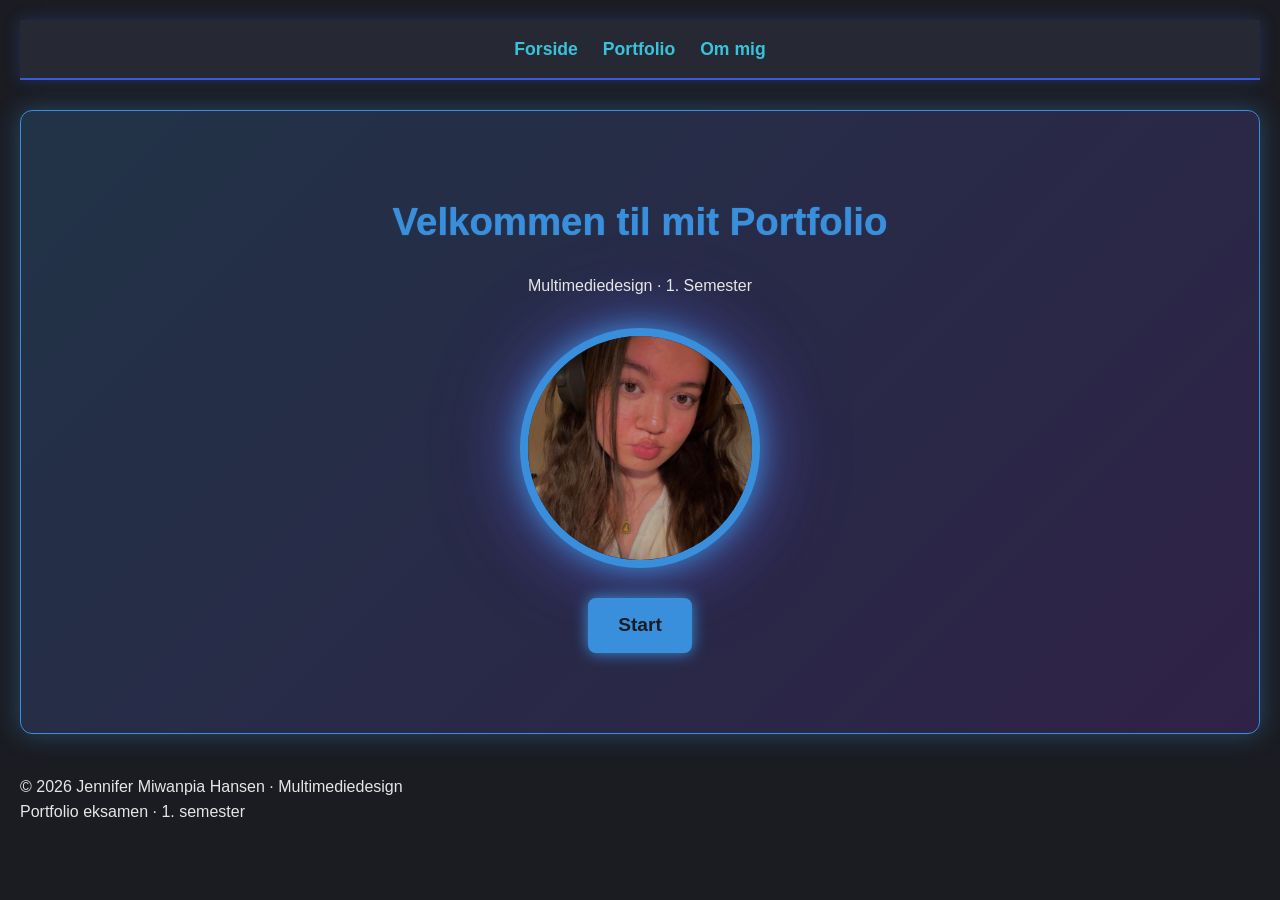
<file: index.html>
<!doctype html>
<html lang="da">
  <head>
    <meta charset="UTF-8" />
    <meta name="viewport" content="width=device-width, initial-scale=1.0" />
    <title>Portfolio</title>

    <link rel="stylesheet" href="layout.css" />
    <link rel="stylesheet" href="style.css" />
    <link rel="icon" type="image/png" href="jennifavicon.png.jpg" />
  </head>

  <body>
    <!-- BURGER MENU IKON -->
    <div class="burger-menu" id="burger">
      <div></div>
      <div></div>
      <div></div>
    </div>

    <!-- NAVIGATION MED ID -->
    <nav id="nav-menu">
      <ul>
        <li><a href="index.html">Forside</a></li>
        <li><a href="portfolio.html">Portfolio</a></li>
        <li><a href="about.html">Om mig</a></li>
      </ul>
    </nav>

    <header class="gaming-header">
      <h1>Velkommen til mit Portfolio</h1>
      <p>Multimediedesign · 1. Semester</p>

      <!-- Selfie-billede -->
      <img src="nytselfie.png" alt="Portræt af Jennifer Miwanpia Hansen" class="forside-selfie" />

      <a href="portfolio.html" class="start-btn">Start</a>
    </header>

    <footer class="gaming-footer">
      <p>© 2026 Jennifer Miwanpia Hansen · Multimediedesign</p>
      <p class="footer-small">Portfolio eksamen · 1. semester</p>
    </footer>

    <!-- JAVASCRIPT TIL BURGERMENU -->
    <script>
      const burger = document.getElementById("burger");
      const navMenu = document.getElementById("nav-menu").querySelector("ul");

      burger.addEventListener("click", () => {
        navMenu.classList.toggle("active");
      });
    </script>
  </body>
</html>
</file>
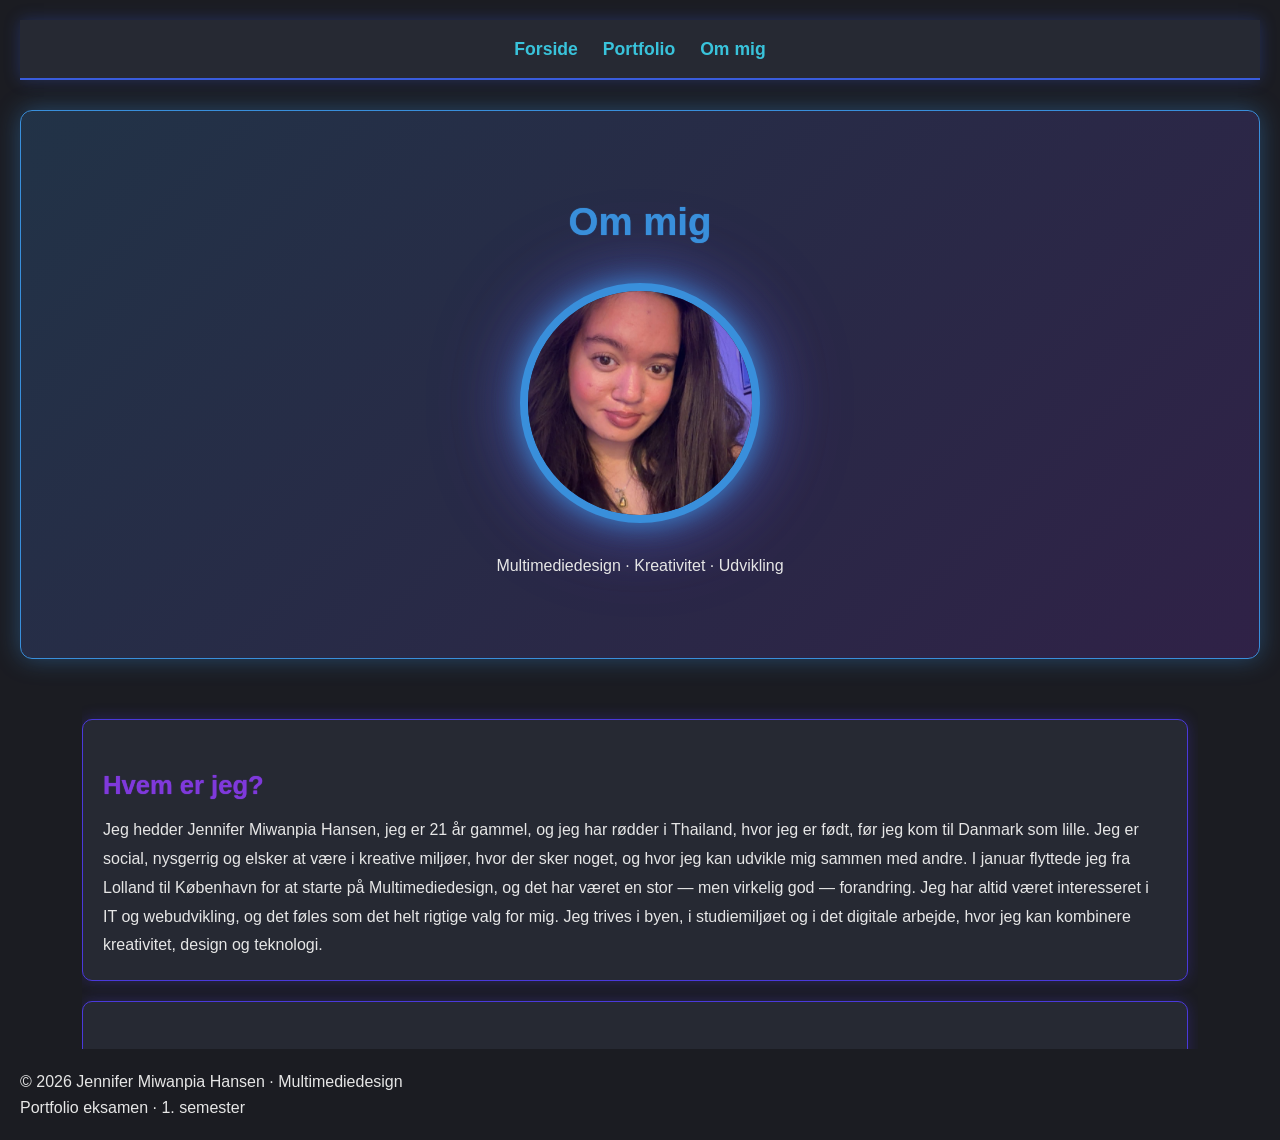
<file: about.html>
<!doctype html>
<html lang="da">
  <head>
    <meta charset="UTF-8" />
    <meta name="viewport" content="width=device-width, initial-scale=1.0" />
    <title>Om mig</title>
    <link rel="stylesheet" href="layout.css" />
    <link rel="stylesheet" href="style.css" />
    <link rel="icon" type="image/png" href="jennifavicon.png.jpg" />
  </head>

  <body>
    <!-- BURGER MENU IKON -->
    <div class="burger-menu" id="burger">
      <div></div>
      <div></div>
      <div></div>
    </div>

    <!-- NAVIGATION MED ID -->
    <nav id="nav-menu">
      <ul>
        <li><a href="index.html">Forside</a></li>
        <li><a href="portfolio.html">Portfolio</a></li>
        <li><a href="about.html">Om mig</a></li>
      </ul>
    </nav>

    <header class="gaming-header">
      <h1>Om mig</h1>

      <!-- Selfie-billede -->
      <img src="nytsmil.png" alt="Portræt af Jennifer" class="about-selfie" />

      <p>Multimediedesign · Kreativitet · Udvikling</p>
    </header>

    <!-- ⭐ SCROLL-BOKS STARTER HER -->
    <div class="about-scroll">
      <section>
        <h2>Hvem er jeg?</h2>
        <p>
          Jeg hedder Jennifer Miwanpia Hansen, jeg er 21 år gammel, og jeg har rødder i Thailand, hvor jeg er født, før jeg kom til Danmark som lille. Jeg er social, nysgerrig og elsker at være i kreative miljøer, hvor der sker noget, og hvor jeg kan
          udvikle mig sammen med andre. I januar flyttede jeg fra Lolland til København for at starte på Multimediedesign, og det har været en stor — men virkelig god — forandring. Jeg har altid været interesseret i IT og webudvikling, og det føles
          som det helt rigtige valg for mig. Jeg trives i byen, i studiemiljøet og i det digitale arbejde, hvor jeg kan kombinere kreativitet, design og teknologi.
        </p>
      </section>

      <section>
        <h2>Uddannelse</h2>
        <p>
          Jeg læser Multimediedesign på 1. semester på EK. Selvom jeg kommer fra en HHX, har jeg altid haft en interesse for web, IT og det visuelle. Jeg kunne mærke, at jeg ville noget mere kreativt og digitalt. Derfor valgte jeg at skifte retning
          og kaste mig ud i webudvikling og design, og det føles som det helt rigtige sted for mig.
        </p>
      </section>

      <section>
        <h2>Erhvervserfaring</h2>
        <p>Jeg arbejder i et byggemarked, hvilket har givet mig ro, tålmodighed og gode kundeevner — men min fremtid ligger helt klart i det digitale.</p>
      </section>

      <section>
        <h2>Hvad jeg har lært på 1. semester</h2>
        <p>
          På første semester har jeg arbejdet med HTML, CSS, JavaScript, UX‑metoder, designprocesser og prototyper i Figma. Jeg har lært at planlægge projekter, teste løsninger, samarbejde i grupper og bygge rigtige websites fra bunden. Det har givet
          mig en stærk forståelse for både det tekniske og det visuelle — og det har gjort mig endnu mere sikker på, at jeg vil videre indenfor webudvikling og IT. Jeg kan mærke, at jeg har fundet noget, jeg virkelig godt kan lide.
        </p>
      </section>
    </div>
    <!-- ⭐ SCROLL-BOKS SLUT -->

    <footer class="gaming-footer">
      <p>© 2026 Jennifer Miwanpia Hansen · Multimediedesign</p>
      <p class="footer-small">Portfolio eksamen · 1. semester</p>
    </footer>

    <!-- JAVASCRIPT TIL BURGERMENU -->
    <script>
      const burger = document.getElementById("burger");
      const navMenu = document.getElementById("nav-menu").querySelector("ul");

      burger.addEventListener("click", () => {
        navMenu.classList.toggle("active");
      });
    </script>
  </body>
</html>
</file>
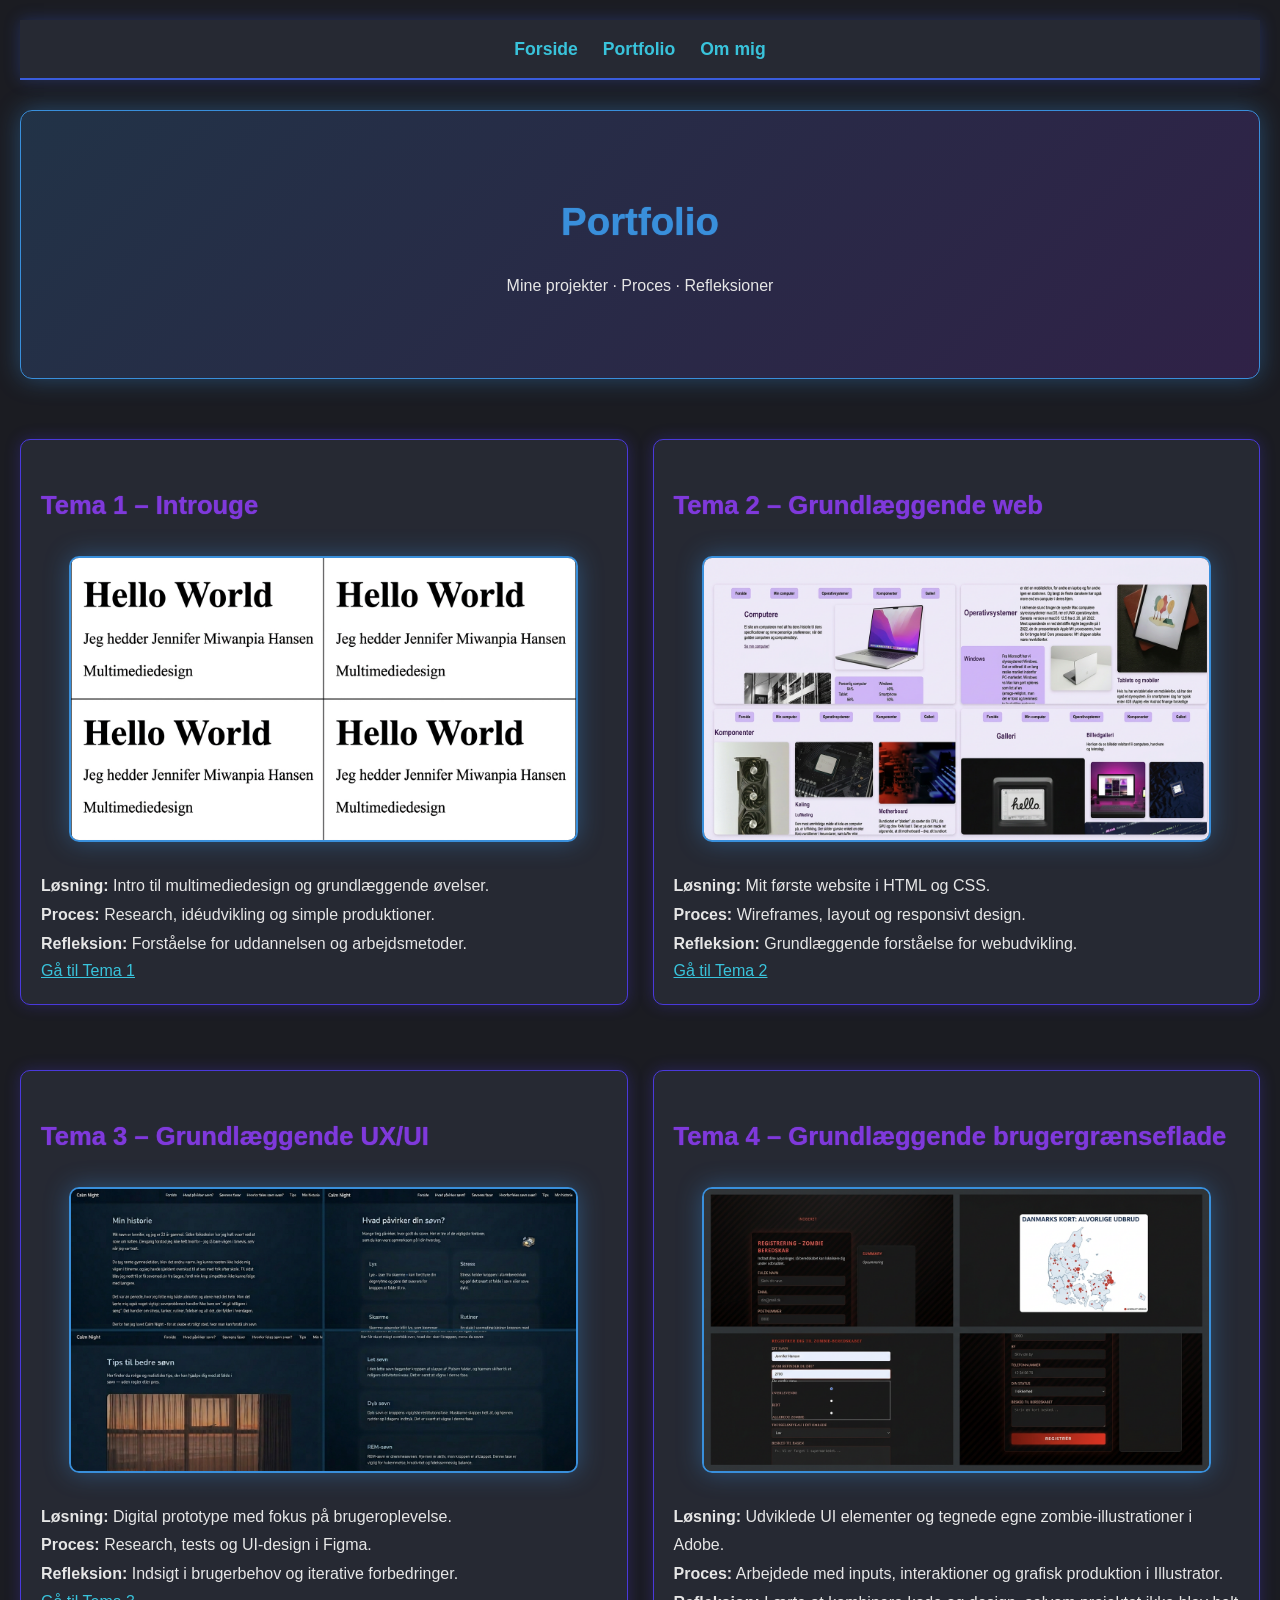
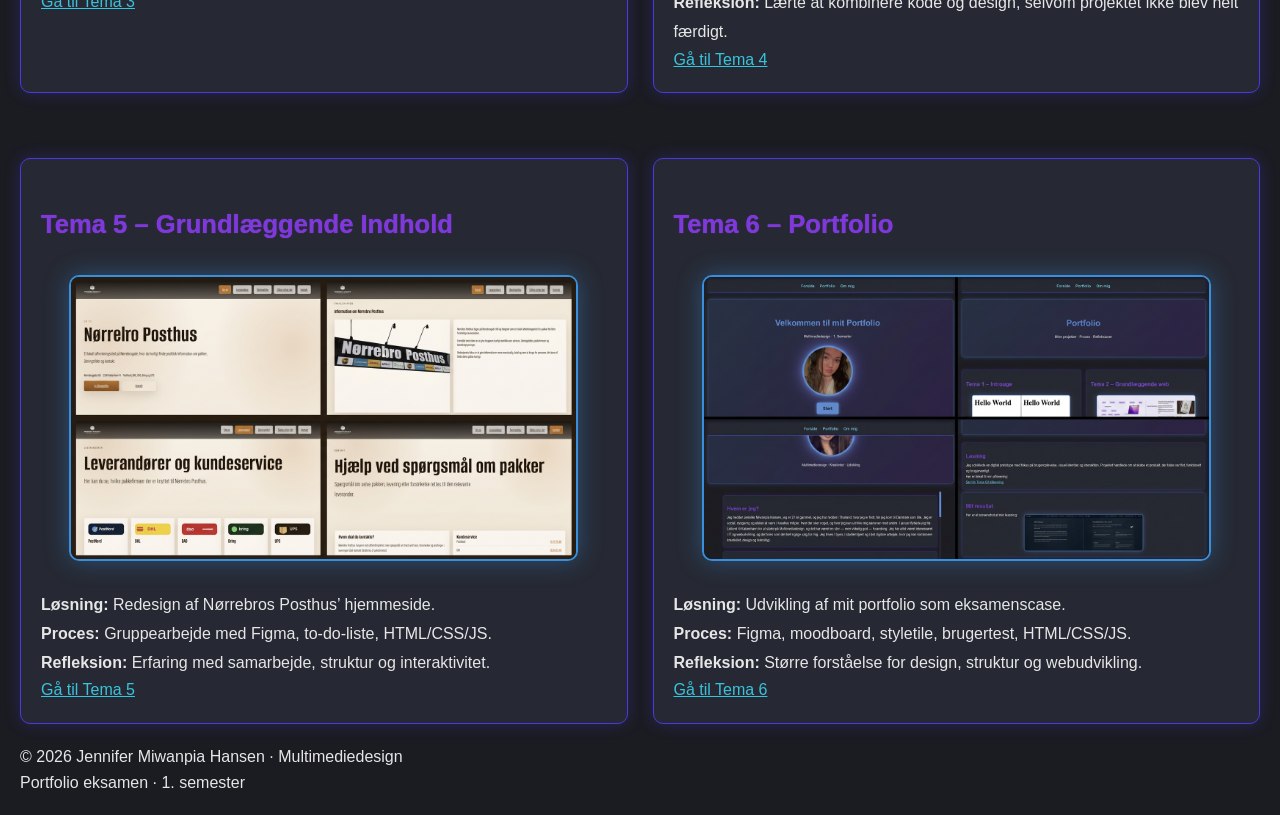
<file: portfolio.html>
<!doctype html>
<html lang="da">
  <head>
    <meta charset="UTF-8" />
    <meta name="viewport" content="width=device-width, initial-scale=1.0" />
    <title>Portfolio</title>
    <link rel="stylesheet" href="layout.css" />
    <link rel="stylesheet" href="style.css" />
    <link rel="icon" type="image/png" href="jennifavicon.png.jpg" />
  </head>

  <body>
    <!-- BURGER MENU IKON -->
    <div class="burger-menu" id="burger">
      <div></div>
      <div></div>
      <div></div>
    </div>

    <!-- NAVIGATION MED ID -->
    <nav id="nav-menu">
      <ul>
        <li><a href="index.html">Forside</a></li>
        <li><a href="portfolio.html">Portfolio</a></li>
        <li><a href="about.html">Om mig</a></li>
      </ul>
    </nav>

    <header class="gaming-header">
      <h1>Portfolio</h1>
      <p>Mine projekter · Proces · Refleksioner</p>
    </header>

    <div class="tema-grid">
      <!-- TEMA 1 -->
      <section>
        <h2>Tema 1 – Introuge</h2>

        <img src="heyworld.png" alt="Portfolio billede" class="portfolio-billede" />

        <p><strong>Løsning:</strong> Intro til multimediedesign og grundlæggende øvelser.</p>
        <p><strong>Proces:</strong> Research, idéudvikling og simple produktioner.</p>
        <p><strong>Refleksion:</strong> Forståelse for uddannelsen og arbejdsmetoder.</p>
        <a href="tema01.html">Gå til Tema 1</a>
      </section>

      <!-- TEMA 2 -->
      <section>
        <h2>Tema 2 – Grundlæggende web</h2>

        <img src="mincompscreen.png" alt="Portfolio billede" class="portfolio-billede" />

        <p><strong>Løsning:</strong> Mit første website i HTML og CSS.</p>
        <p><strong>Proces:</strong> Wireframes, layout og responsivt design.</p>
        <p><strong>Refleksion:</strong> Grundlæggende forståelse for webudvikling.</p>
        <a href="tema02.html">Gå til Tema 2</a>
      </section>

      <!-- TEMA 3 -->
      <section>
        <h2>Tema 3 – Grundlæggende UX/UI</h2>

        <img src="stillenatscreen.png" alt="Portfolio billede" class="portfolio-billede" />

        <p><strong>Løsning:</strong> Digital prototype med fokus på brugeroplevelse.</p>
        <p><strong>Proces:</strong> Research, tests og UI‑design i Figma.</p>
        <p><strong>Refleksion:</strong> Indsigt i brugerbehov og iterative forbedringer.</p>
        <a href="tema03.html">Gå til Tema 3</a>
      </section>

      <!-- TEMA 4 -->
      <section>
        <h2>Tema 4 – Grundlæggende brugergrænseflade</h2>

        <img src="udbrud.png" alt="Portfolio billede" class="portfolio-billede" />

        <p><strong>Løsning:</strong> Udviklede UI elementer og tegnede egne zombie‑illustrationer i Adobe.</p>
        <p><strong>Proces:</strong> Arbejdede med inputs, interaktioner og grafisk produktion i Illustrator.</p>
        <p><strong>Refleksion:</strong> Lærte at kombinere kode og design, selvom projektet ikke blev helt færdigt.</p>
        <a href="tema04.html">Gå til Tema 4</a>
      </section>

      <!-- TEMA 5 -->
      <section>
        <h2>Tema 5 – Grundlæggende Indhold</h2>

        <img src="mitposthus.png" alt="Portfolio billede" class="portfolio-billede" />

        <p><strong>Løsning:</strong> Redesign af Nørrebros Posthus’ hjemmeside.</p>
        <p><strong>Proces:</strong> Gruppearbejde med Figma, to‑do‑liste, HTML/CSS/JS.</p>
        <p><strong>Refleksion:</strong> Erfaring med samarbejde, struktur og interaktivitet.</p>
        <a href="tema05.html">Gå til Tema 5</a>
      </section>

      <!-- TEMA 6 -->
      <section>
        <h2>Tema 6 – Portfolio</h2>

        <img src="sidstetema.png" alt="Portfolio billede" class="portfolio-billede" />

        <p><strong>Løsning:</strong> Udvikling af mit portfolio som eksamenscase.</p>
        <p><strong>Proces:</strong> Figma, moodboard, styletile, brugertest, HTML/CSS/JS.</p>
        <p><strong>Refleksion:</strong> Større forståelse for design, struktur og webudvikling.</p>
        <a href="tema06.html">Gå til Tema 6</a>
      </section>
    </div>

    <footer class="gaming-footer">
      <p>© 2026 Jennifer Miwanpia Hansen · Multimediedesign</p>
      <p class="footer-small">Portfolio eksamen · 1. semester</p>
    </footer>

    <!-- JAVASCRIPT TIL BURGERMENU -->
    <script>
      const burger = document.getElementById("burger");
      const navMenu = document.getElementById("nav-menu").querySelector("ul");

      burger.addEventListener("click", () => {
        navMenu.classList.toggle("active");
      });
    </script>
  </body>
</html>
</file>
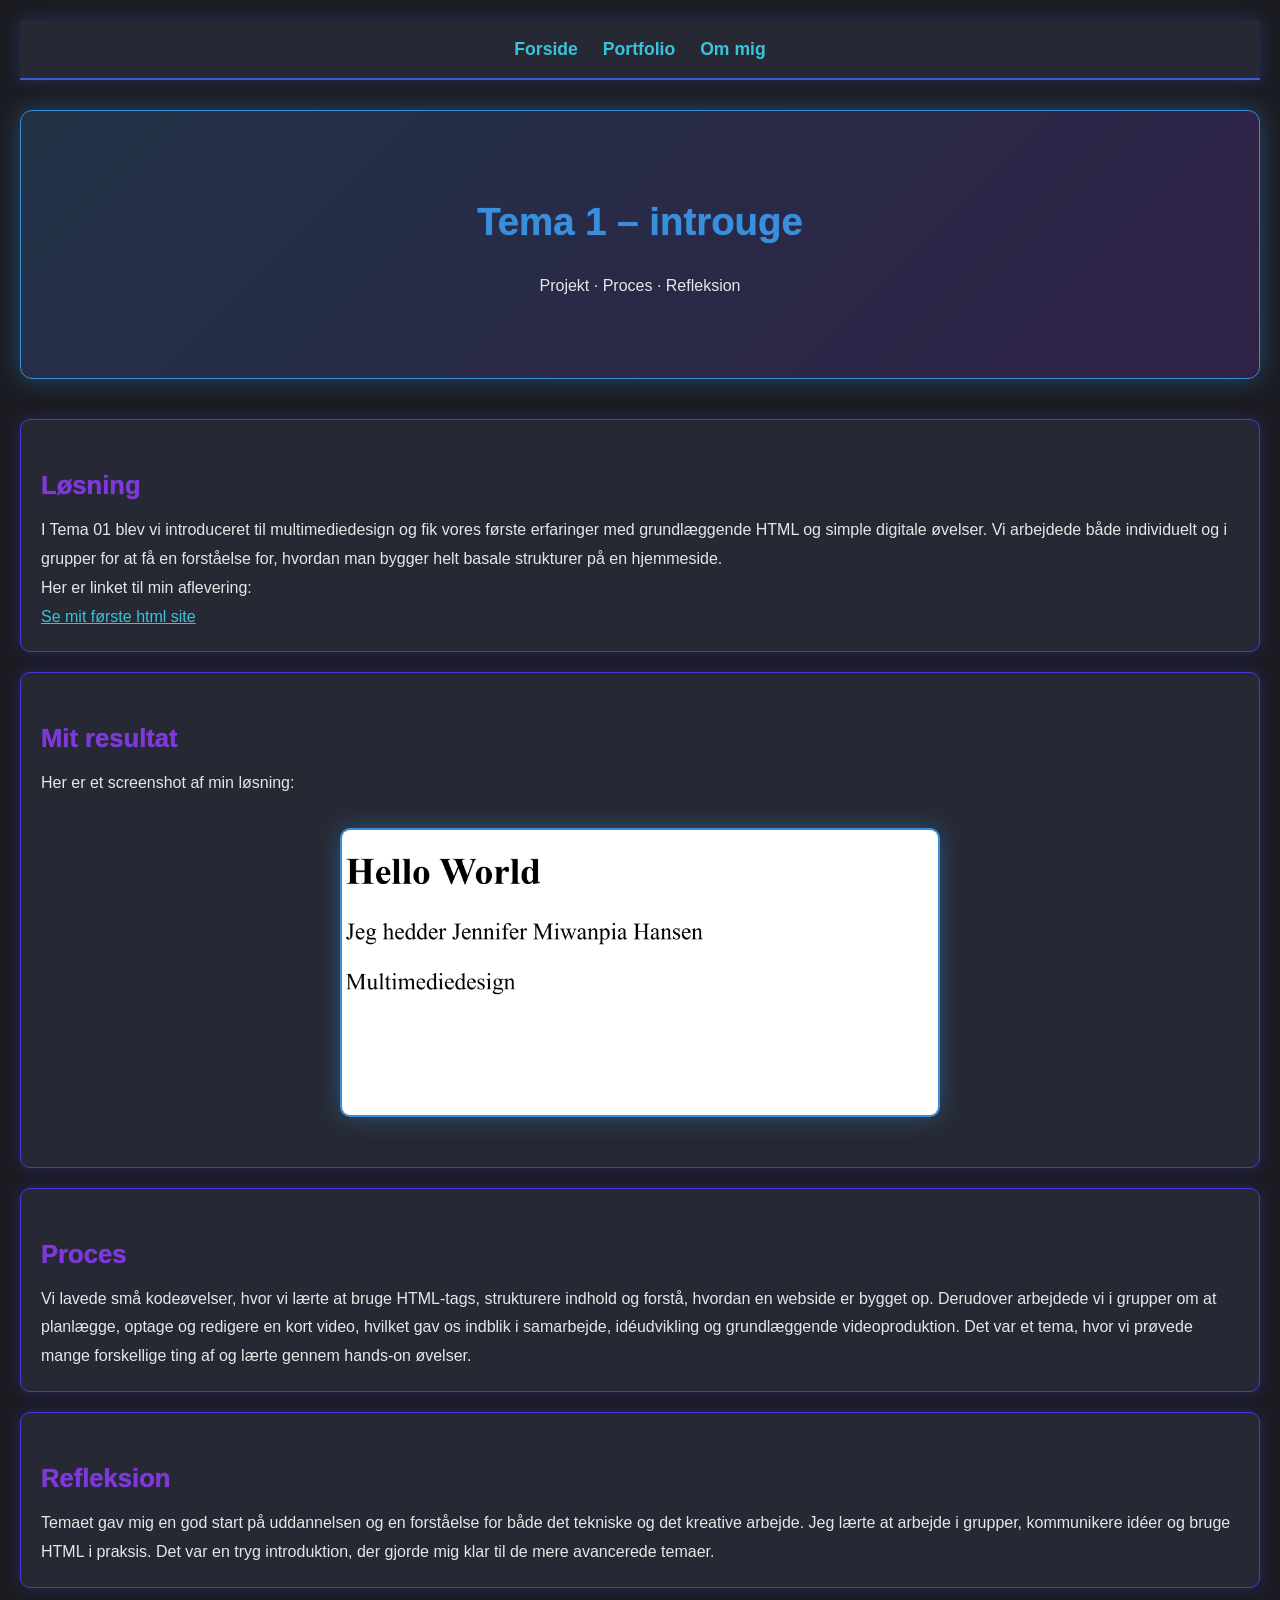
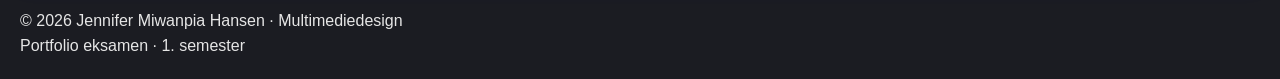
<file: tema01.html>
<!doctype html>
<html lang="da">
  <head>
    <meta charset="UTF-8" />
    <meta name="viewport" content="width=device-width, initial-scale=1.0" />
    <title>Tema 1 – Introuge</title>
    <link rel="stylesheet" href="layout.css" />
    <link rel="stylesheet" href="style.css" />
    <link rel="icon" type="image/png" href="jennifavicon.png.jpg" />
  </head>

  <body>
    <!-- BURGER MENU IKON -->
    <div class="burger-menu" id="burger">
      <div></div>
      <div></div>
      <div></div>
    </div>

    <!-- NAVIGATION MED ID -->
    <nav id="nav-menu">
      <ul>
        <li><a href="index.html">Forside</a></li>
        <li><a href="portfolio.html">Portfolio</a></li>
        <li><a href="about.html">Om mig</a></li>
      </ul>
    </nav>

    <header class="gaming-header">
      <h1>Tema 1 – introuge</h1>
      <p>Projekt · Proces · Refleksion</p>
    </header>

    <section>
      <h2>Løsning</h2>
      <p>
        I Tema 01 blev vi introduceret til multimediedesign og fik vores første erfaringer med grundlæggende HTML og simple digitale øvelser. Vi arbejdede både individuelt og i grupper for at få en forståelse for, hvordan man bygger helt basale
        strukturer på en hjemmeside.
      </p>

      <p></p>
      <p>
        Her er linket til min aflevering:<br />
        <a href="https://jennifermiwanpia.github.io/hejverden/" target="_blank"> Se mit første html site</a>
      </p>
    </section>

    <section>
      <h2>Mit resultat</h2>
      <p>Her er et screenshot af min løsning:</p>

      <!-- INDSÆT DIT BILLEDE HER -->
      <img src="hejsaverden.png.png" alt="Portfolio billede" class="portfolio-billede" />
    </section>

    <section>
      <h2>Proces</h2>
      <p>
        Vi lavede små kodeøvelser, hvor vi lærte at bruge HTML‑tags, strukturere indhold og forstå, hvordan en webside er bygget op. Derudover arbejdede vi i grupper om at planlægge, optage og redigere en kort video, hvilket gav os indblik i
        samarbejde, idéudvikling og grundlæggende videoproduktion. Det var et tema, hvor vi prøvede mange forskellige ting af og lærte gennem hands‑on øvelser.
      </p>
    </section>

    <section>
      <h2>Refleksion</h2>
      <p>
        Temaet gav mig en god start på uddannelsen og en forståelse for både det tekniske og det kreative arbejde. Jeg lærte at arbejde i grupper, kommunikere idéer og bruge HTML i praksis. Det var en tryg introduktion, der gjorde mig klar til de
        mere avancerede temaer.
      </p>
    </section>

    <footer class="gaming-footer">
      <p>© 2026 Jennifer Miwanpia Hansen · Multimediedesign</p>
      <p class="footer-small">Portfolio eksamen · 1. semester</p>
    </footer>

    <!-- JAVASCRIPT TIL BURGERMENU -->
    <script>
      const burger = document.getElementById("burger");
      const navMenu = document.getElementById("nav-menu").querySelector("ul");

      burger.addEventListener("click", () => {
        navMenu.classList.toggle("active");
      });
    </script>
  </body>
</html>
</file>
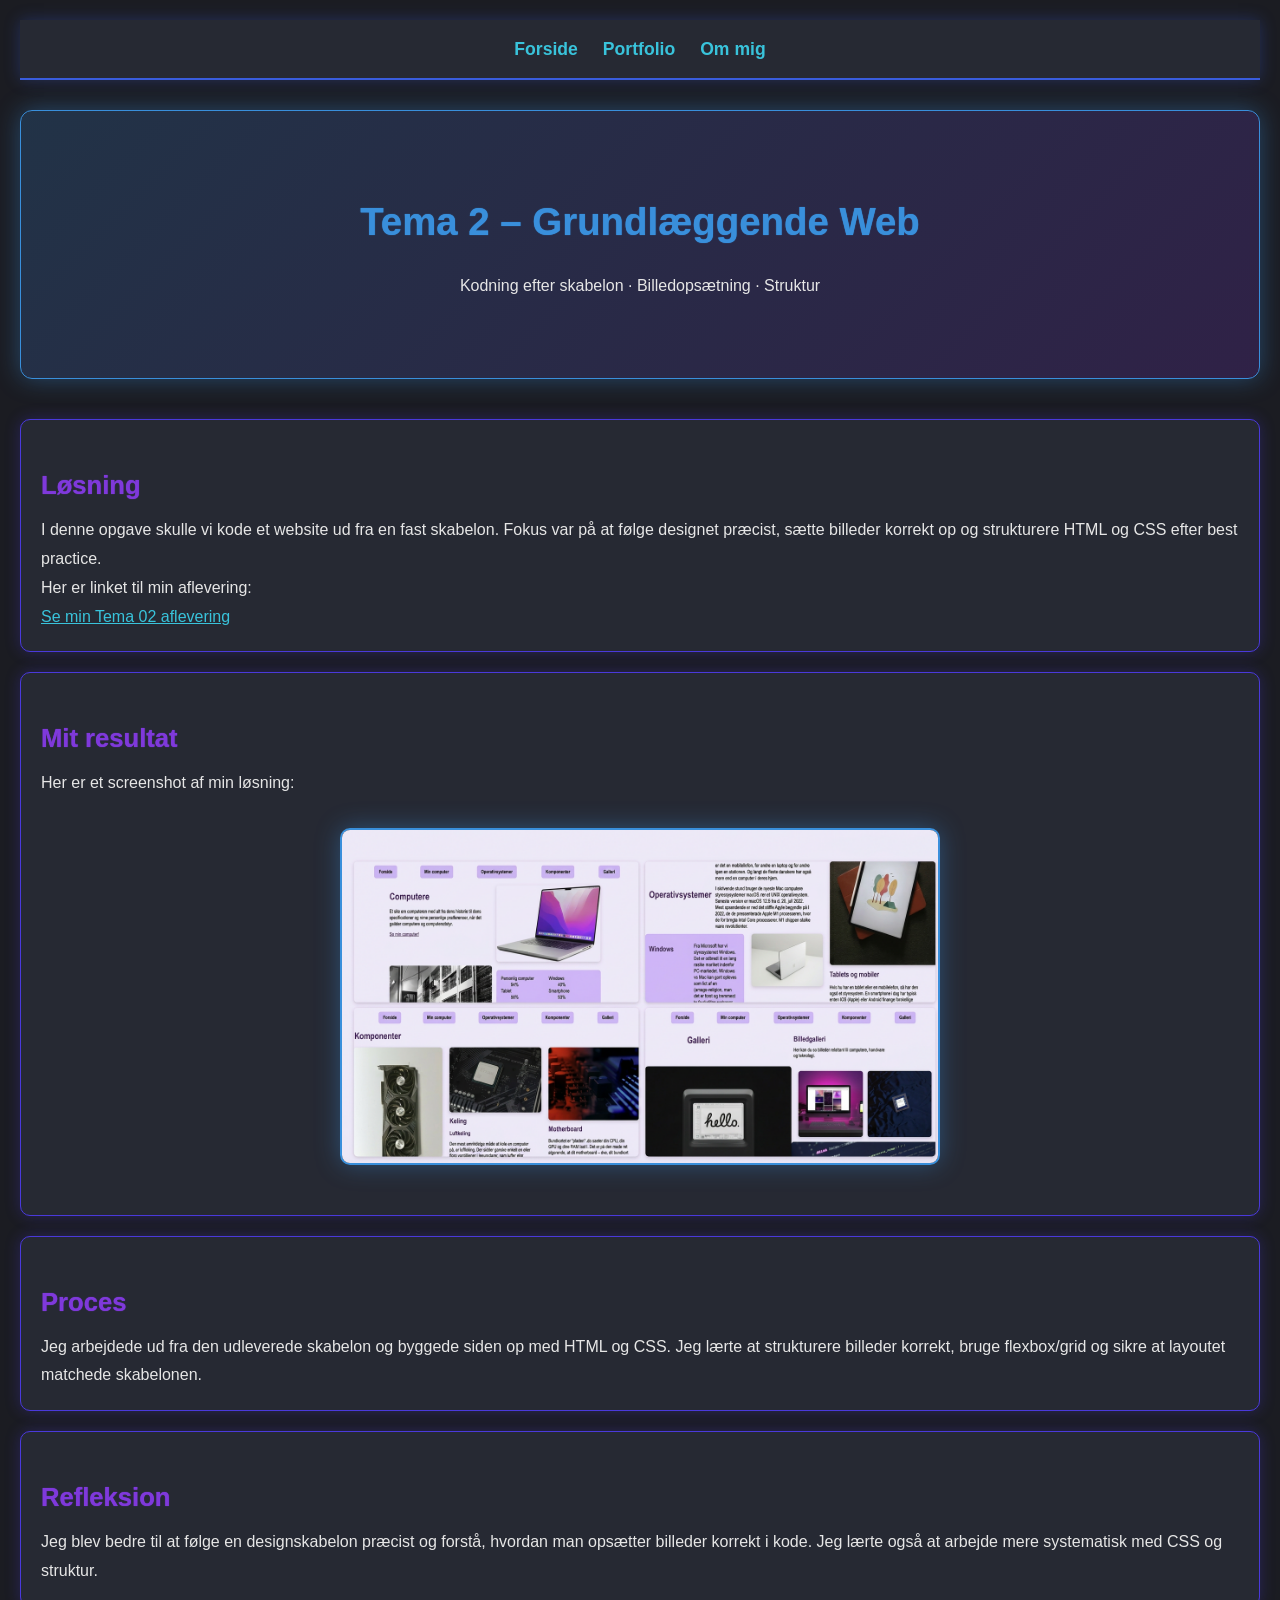
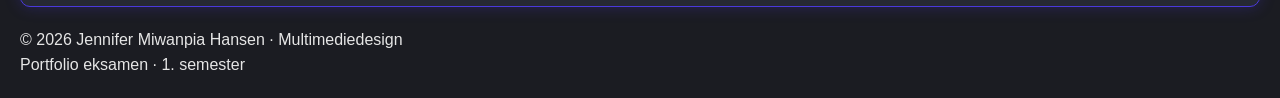
<file: tema02.html>
<!doctype html>
<html lang="da">
  <head>
    <meta charset="UTF-8" />
    <meta name="viewport" content="width=device-width, initial-scale=1.0" />
    <title>Tema 2 – Grundlæggende Web</title>
    <link rel="stylesheet" href="layout.css" />
    <link rel="stylesheet" href="style.css" />
    <link rel="icon" type="image/png" href="jennifavicon.png.jpg" />
  </head>

  <body>
    <!-- BURGER MENU IKON -->
    <div class="burger-menu" id="burger">
      <div></div>
      <div></div>
      <div></div>
    </div>

    <!-- NAVIGATION MED ID -->
    <nav id="nav-menu">
      <ul>
        <li><a href="index.html">Forside</a></li>
        <li><a href="portfolio.html">Portfolio</a></li>
        <li><a href="about.html">Om mig</a></li>
      </ul>
    </nav>

    <header class="gaming-header">
      <h1>Tema 2 – Grundlæggende Web</h1>
      <p>Kodning efter skabelon · Billedopsætning · Struktur</p>
    </header>

    <section>
      <h2>Løsning</h2>
      <p>I denne opgave skulle vi kode et website ud fra en fast skabelon. Fokus var på at følge designet præcist, sætte billeder korrekt op og strukturere HTML og CSS efter best practice.</p>

      <p>
        Her er linket til min aflevering:<br />
        <a href="https://jennifermiwanpia.github.io/websiteopgave/index.html" target="_blank"> Se min Tema 02 aflevering </a>
      </p>
    </section>

    <section>
      <h2>Mit resultat</h2>
      <p>Her er et screenshot af min løsning:</p>

      <img src="mincompscreen.png" alt="Screenshot af Tema 02 opgave" class="tema2-billede" />
    </section>

    <section>
      <h2>Proces</h2>
      <p>Jeg arbejdede ud fra den udleverede skabelon og byggede siden op med HTML og CSS. Jeg lærte at strukturere billeder korrekt, bruge flexbox/grid og sikre at layoutet matchede skabelonen.</p>
    </section>

    <section>
      <h2>Refleksion</h2>
      <p>Jeg blev bedre til at følge en designskabelon præcist og forstå, hvordan man opsætter billeder korrekt i kode. Jeg lærte også at arbejde mere systematisk med CSS og struktur.</p>
    </section>

    <footer class="gaming-footer">
      <p>© 2026 Jennifer Miwanpia Hansen · Multimediedesign</p>
      <p class="footer-small">Portfolio eksamen · 1. semester</p>
    </footer>

    <!-- JAVASCRIPT TIL BURGERMENU -->
    <script>
      const burger = document.getElementById("burger");
      const navMenu = document.getElementById("nav-menu").querySelector("ul");

      burger.addEventListener("click", () => {
        navMenu.classList.toggle("active");
      });
    </script>
  </body>
</html>
</file>
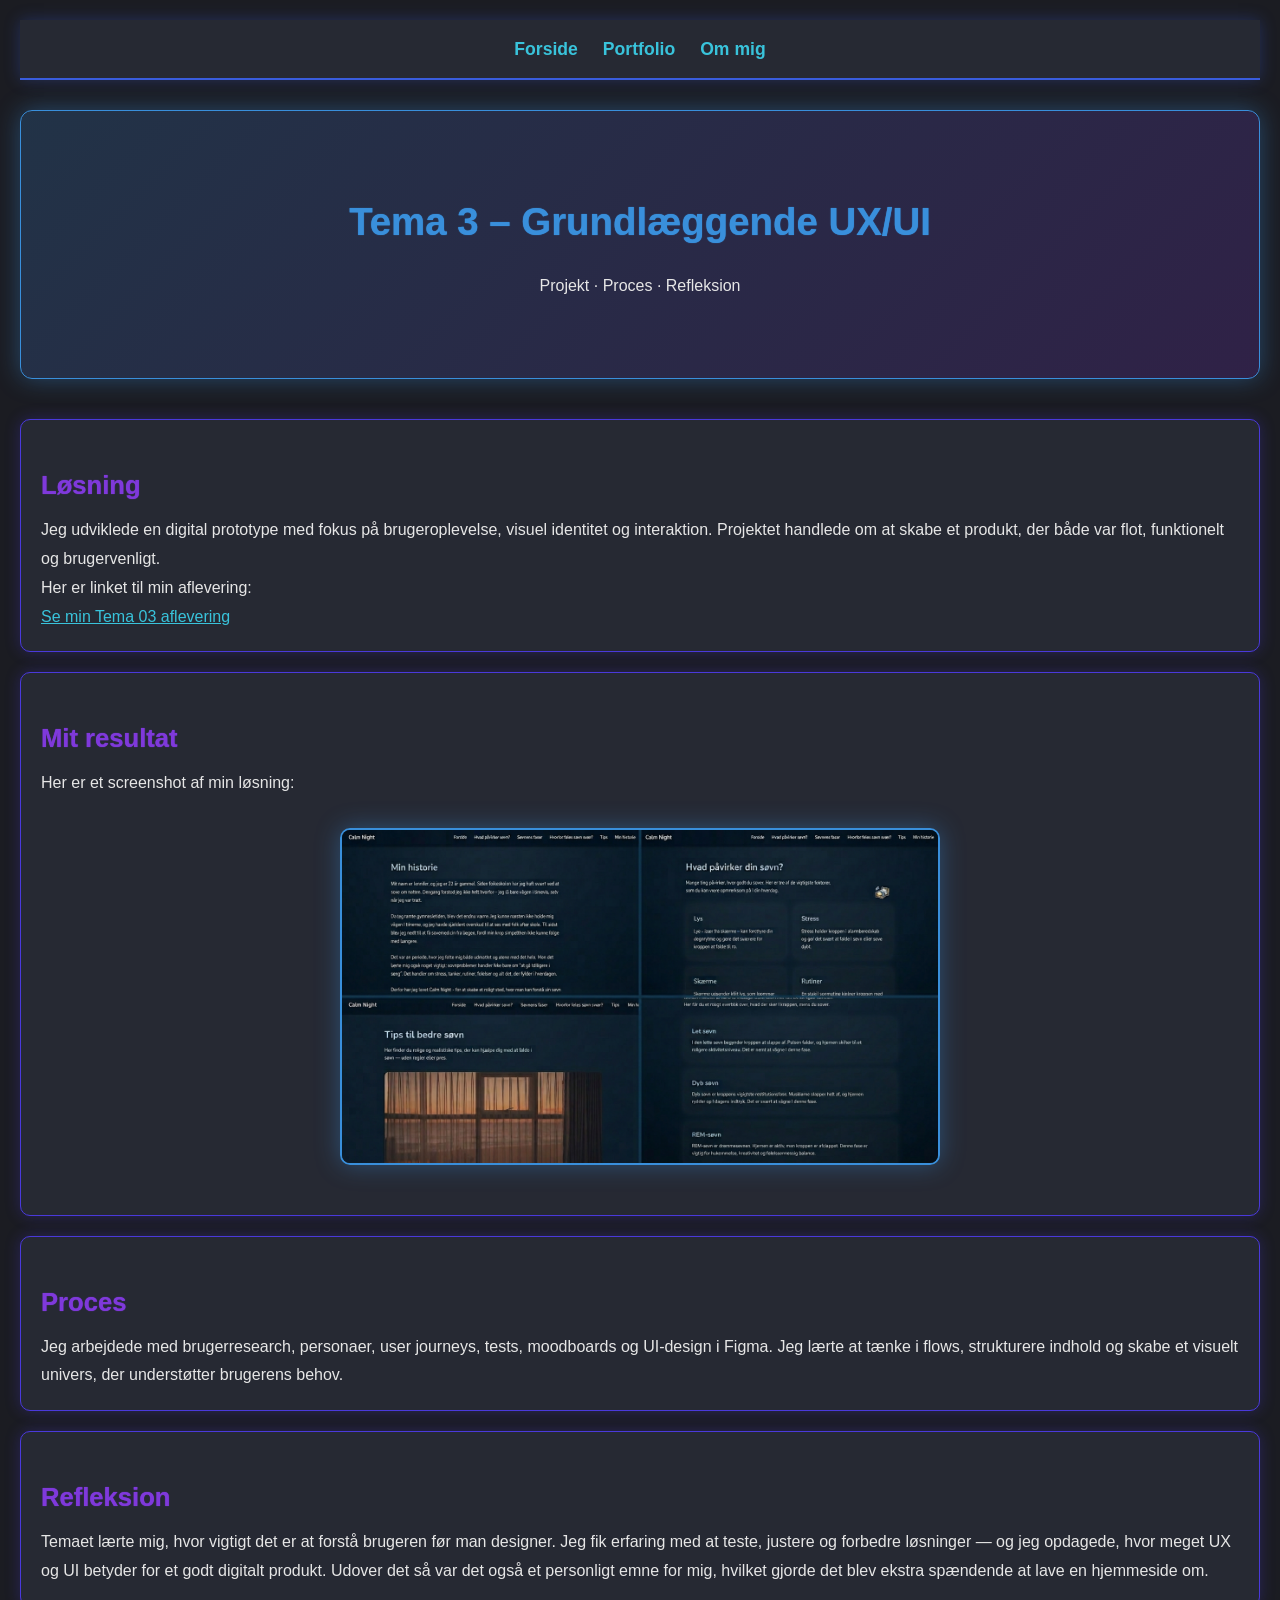
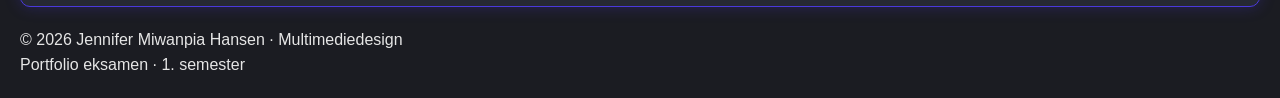
<file: tema03.html>
<!doctype html>
<html lang="da">
  <head>
    <meta charset="UTF-8" />
    <meta name="viewport" content="width=device-width, initial-scale=1.0" />
    <title>Tema 3 – Grundlæggende UX/UI</title>
    <link rel="stylesheet" href="layout.css" />
    <link rel="stylesheet" href="style.css" />
    <link rel="icon" type="image/png" href="jennifavicon.png.jpg" />
  </head>

  <body>
    <!-- BURGER MENU IKON -->
    <div class="burger-menu" id="burger">
      <div></div>
      <div></div>
      <div></div>
    </div>

    <!-- NAVIGATION MED ID -->
    <nav id="nav-menu">
      <ul>
        <li><a href="index.html">Forside</a></li>
        <li><a href="portfolio.html">Portfolio</a></li>
        <li><a href="about.html">Om mig</a></li>
      </ul>
    </nav>

    <header class="gaming-header">
      <h1>Tema 3 – Grundlæggende UX/UI</h1>
      <p>Projekt · Proces · Refleksion</p>
    </header>

    <!-- LØSNING -->
    <section>
      <h2>Løsning</h2>
      <p>Jeg udviklede en digital prototype med fokus på brugeroplevelse, visuel identitet og interaktion. Projektet handlede om at skabe et produkt, der både var flot, funktionelt og brugervenligt.</p>

      <p>
        Her er linket til min aflevering:<br />
        <a href="https://jennifermiwanpia.github.io/calmnight/" target="_blank"> Se min Tema 03 aflevering </a>
      </p>
    </section>

    <!-- MIT RESULTAT -->
    <section>
      <h2>Mit resultat</h2>
      <p>Her er et screenshot af min løsning:</p>

      <img src="stillenatscreen.png" alt="Screenshot af Tema 03 opgave" class="tema3-billede" />
    </section>

    <!-- PROCES -->
    <section>
      <h2>Proces</h2>
      <p>Jeg arbejdede med brugerresearch, personaer, user journeys, tests, moodboards og UI‑design i Figma. Jeg lærte at tænke i flows, strukturere indhold og skabe et visuelt univers, der understøtter brugerens behov.</p>
    </section>

    <!-- REFLEKSION -->
    <section>
      <h2>Refleksion</h2>
      <p>
        Temaet lærte mig, hvor vigtigt det er at forstå brugeren før man designer. Jeg fik erfaring med at teste, justere og forbedre løsninger — og jeg opdagede, hvor meget UX og UI betyder for et godt digitalt produkt. Udover det så var det også et
        personligt emne for mig, hvilket gjorde det blev ekstra spændende at lave en hjemmeside om.
      </p>
    </section>

    <footer class="gaming-footer">
      <p>© 2026 Jennifer Miwanpia Hansen · Multimediedesign</p>
      <p class="footer-small">Portfolio eksamen · 1. semester</p>
    </footer>

    <!-- JAVASCRIPT TIL BURGERMENU -->
    <script>
      const burger = document.getElementById("burger");
      const navMenu = document.getElementById("nav-menu").querySelector("ul");

      burger.addEventListener("click", () => {
        navMenu.classList.toggle("active");
      });
    </script>
  </body>
</html>
</file>
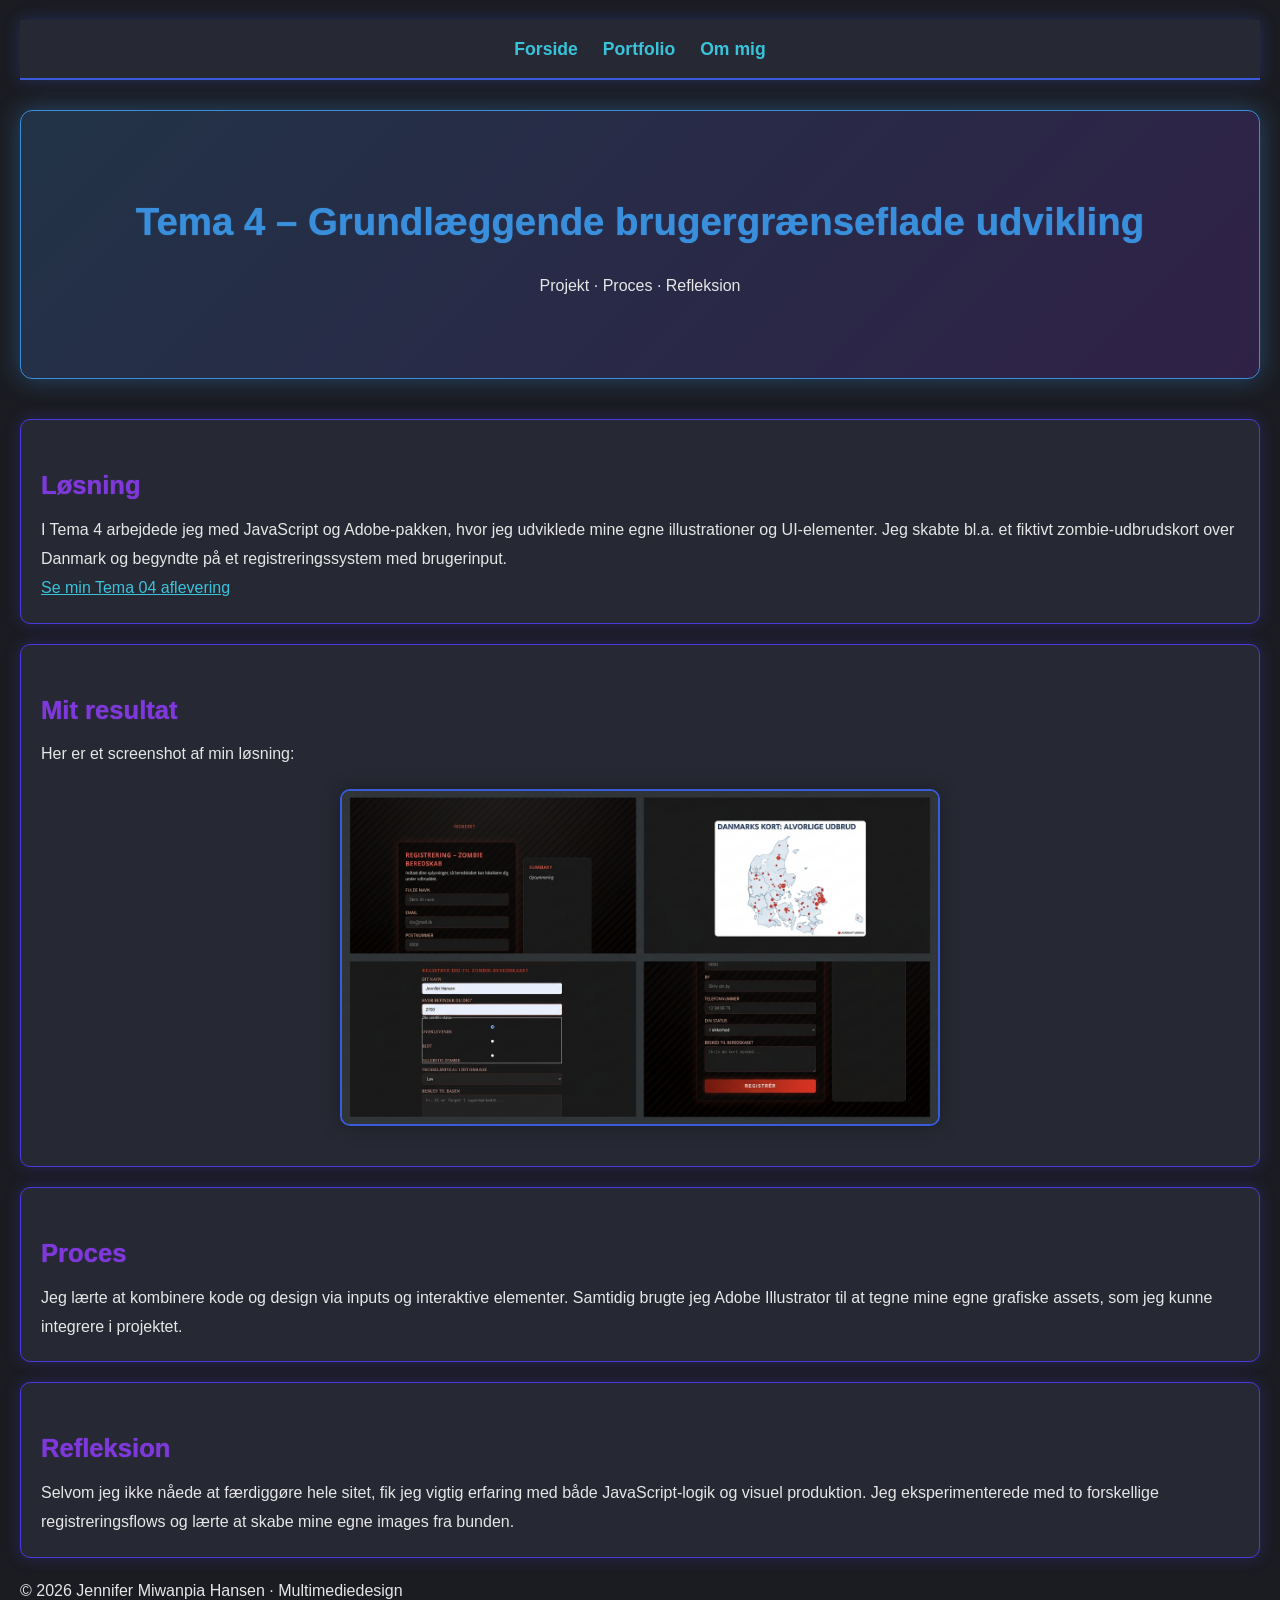
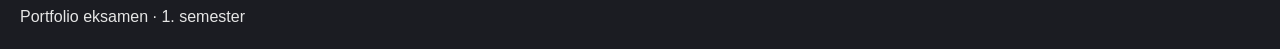
<file: tema04.html>
<!doctype html>
<html lang="da">
  <head>
    <meta charset="UTF-8" />
    <meta name="viewport" content="width=device-width, initial-scale=1.0" />
    <title>Tema 4 – Grundlæggende brugergrænseflade udvikling</title>

    <link rel="stylesheet" href="layout.css" />
    <link rel="stylesheet" href="style.css" />
    <link rel="icon" type="image/png" href="jennifavicon.png.jpg" />
  </head>

  <body>
    <!-- BURGER MENU IKON -->
    <div class="burger-menu" id="burger">
      <div></div>
      <div></div>
      <div></div>
    </div>

    <!-- NAVIGATION -->
    <nav id="nav-menu">
      <ul>
        <li><a href="index.html">Forside</a></li>
        <li><a href="portfolio.html">Portfolio</a></li>
        <li><a href="about.html">Om mig</a></li>
      </ul>
    </nav>

    <!-- HEADER -->
    <header class="gaming-header">
      <h1>Tema 4 – Grundlæggende brugergrænseflade udvikling</h1>
      <p>Projekt · Proces · Refleksion</p>
    </header>

    <!-- LØSNING -->
    <section>
      <h2>Løsning</h2>
      <p>I Tema 4 arbejdede jeg med JavaScript og Adobe‑pakken, hvor jeg udviklede mine egne illustrationer og UI‑elementer. Jeg skabte bl.a. et fiktivt zombie‑udbrudskort over Danmark og begyndte på et registreringssystem med brugerinput.</p>

      <p>
        <a href="https://jennifermiwanpia.github.io/emergency/" target="_blank"> Se min Tema 04 aflevering </a>
      </p>
    </section>

    <!-- MIT RESULTAT -->
    <section>
      <h2>Mit resultat</h2>
      <p>Her er et screenshot af min løsning:</p>

      <!-- Udskift billedet når du har et -->
      <img src="udbrud.png" alt="Screenshot af Tema 04 opgave" class="tema4-billede" />
    </section>

    <!-- PROCES -->
    <section>
      <h2>Proces</h2>
      <p>Jeg lærte at kombinere kode og design via inputs og interaktive elementer. Samtidig brugte jeg Adobe Illustrator til at tegne mine egne grafiske assets, som jeg kunne integrere i projektet.</p>
    </section>

    <!-- REFLEKSION -->
    <section>
      <h2>Refleksion</h2>
      <p>Selvom jeg ikke nåede at færdiggøre hele sitet, fik jeg vigtig erfaring med både JavaScript‑logik og visuel produktion. Jeg eksperimenterede med to forskellige registreringsflows og lærte at skabe mine egne images fra bunden.</p>
    </section>

    <!-- FOOTER -->
    <footer class="gaming-footer">
      <p>© 2026 Jennifer Miwanpia Hansen · Multimediedesign</p>
      <p class="footer-small">Portfolio eksamen · 1. semester</p>
    </footer>

    <!-- BURGERMENU SCRIPT -->
    <script>
      const burger = document.getElementById("burger");
      const navMenu = document.getElementById("nav-menu").querySelector("ul");

      burger.addEventListener("click", () => {
        navMenu.classList.toggle("active");
      });
    </script>
  </body>
</html>
</file>
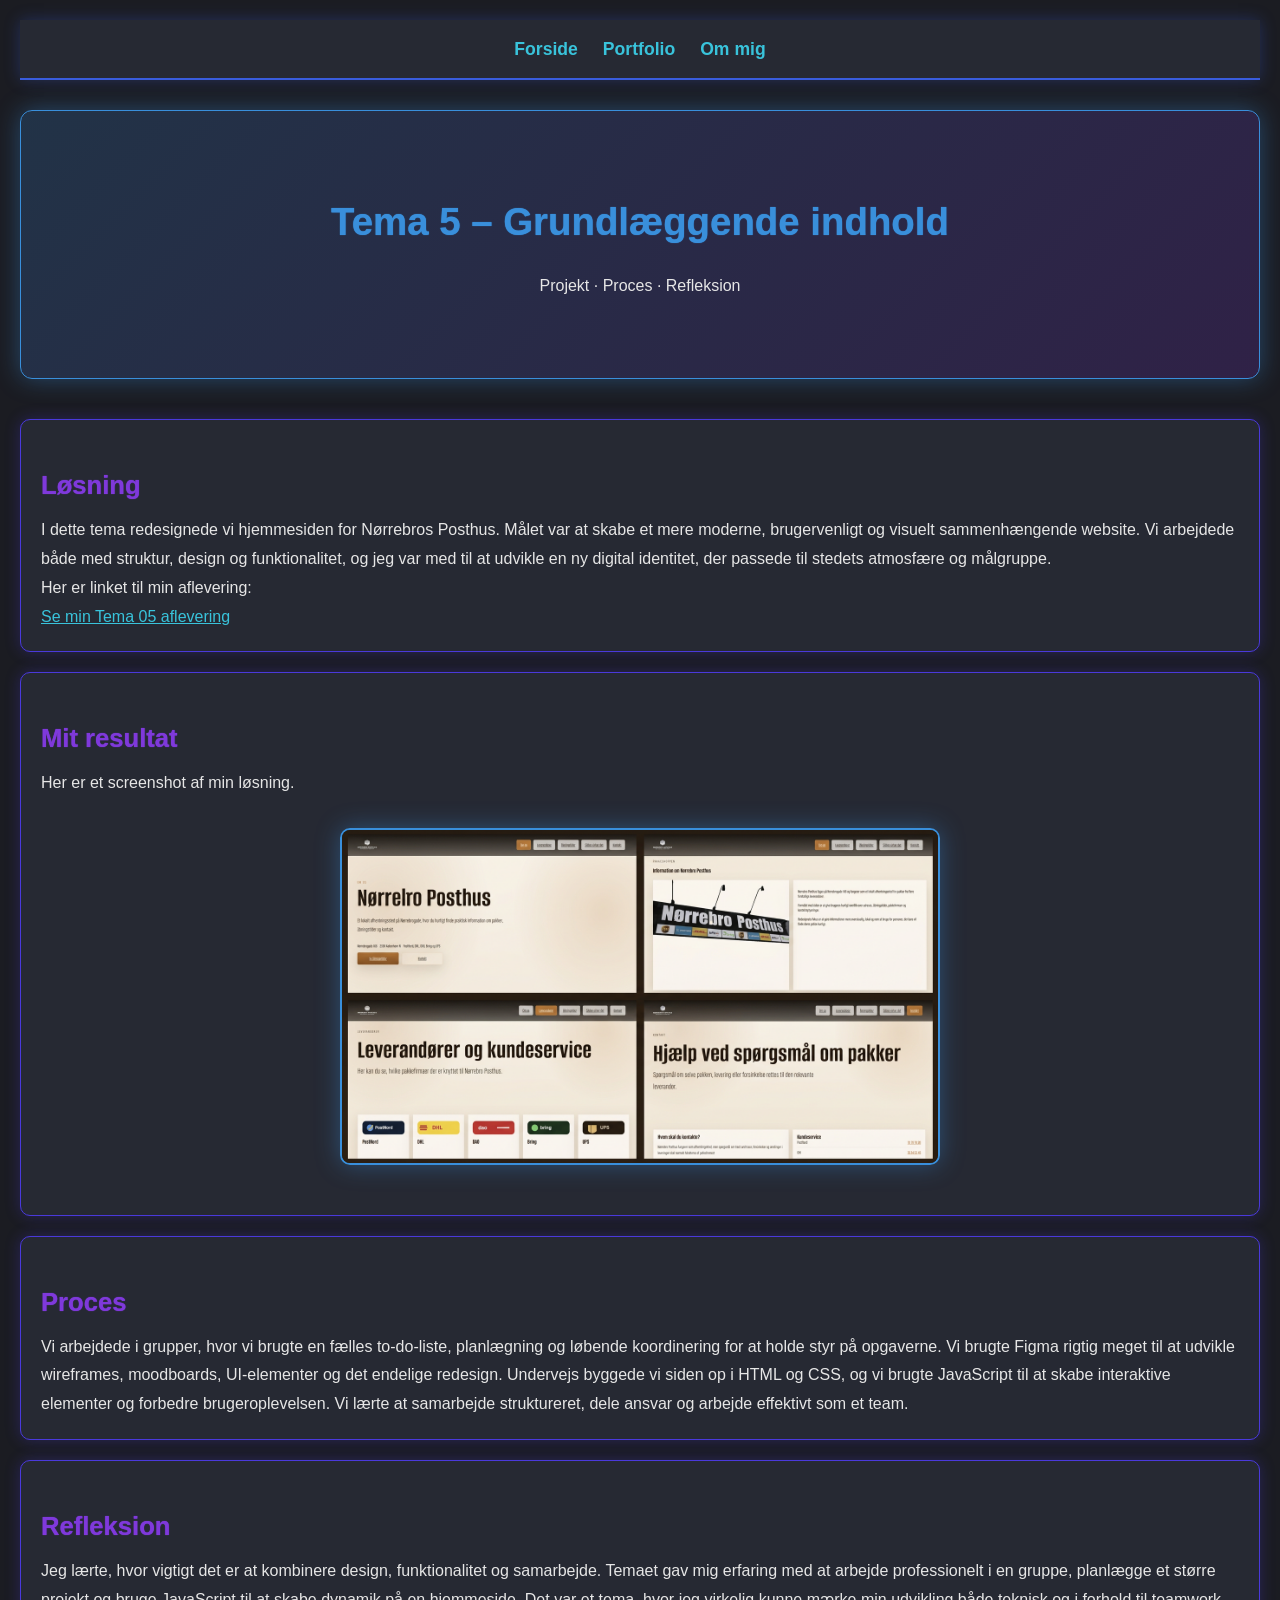
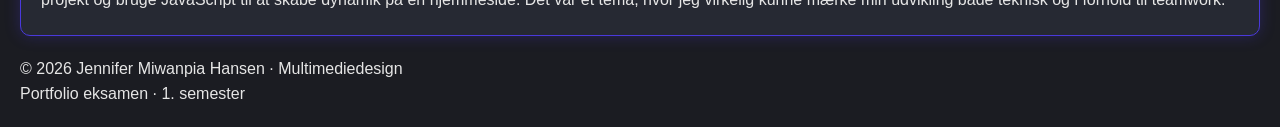
<file: tema05.html>
<!doctype html>
<html lang="da">
  <head>
    <meta charset="UTF-8" />
    <meta name="viewport" content="width=device-width, initial-scale=1.0" />
    <title>Tema 5 – Grundlæggende indhold</title>
    <link rel="stylesheet" href="layout.css" />
    <link rel="stylesheet" href="style.css" />
    <link rel="icon" type="image/png" href="jennifavicon.png.jpg" />
  </head>

  <body>
    <!-- BURGER MENU IKON -->
    <div class="burger-menu" id="burger">
      <div></div>
      <div></div>
      <div></div>
    </div>

    <!-- NAVIGATION -->
    <nav id="nav-menu">
      <ul>
        <li><a href="index.html">Forside</a></li>
        <li><a href="portfolio.html">Portfolio</a></li>
        <li><a href="about.html">Om mig</a></li>
      </ul>
    </nav>

    <header class="gaming-header">
      <h1>Tema 5 – Grundlæggende indhold</h1>
      <p>Projekt · Proces · Refleksion</p>
    </header>

    <!-- BOKS 1: Løsning -->
    <section>
      <h2>Løsning</h2>
      <p>
        I dette tema redesignede vi hjemmesiden for Nørrebros Posthus. Målet var at skabe et mere moderne, brugervenligt og visuelt sammenhængende website. Vi arbejdede både med struktur, design og funktionalitet, og jeg var med til at udvikle en ny
        digital identitet, der passede til stedets atmosfære og målgruppe.
      </p>
      <p>
        Her er linket til min aflevering:<br />
        <a href="https://sakura-virksomhedssite.github.io/virksomhedssite/" target="_blank"> Se min Tema 05 aflevering </a>
      </p>
    </section>

    <!-- BOKS 2: Mit resultat -->
    <section>
      <h2>Mit resultat</h2>

      <p>Her er et screenshot af min løsning.</p>

      <img src="mitposthus.png" alt="Screenshot af Tema 05 opgave" class="tema5-billede" />
    </section>

    <!-- BOKS 3: Proces -->
    <section>
      <h2>Proces</h2>
      <p>
        Vi arbejdede i grupper, hvor vi brugte en fælles to‑do‑liste, planlægning og løbende koordinering for at holde styr på opgaverne. Vi brugte Figma rigtig meget til at udvikle wireframes, moodboards, UI‑elementer og det endelige redesign.
        Undervejs byggede vi siden op i HTML og CSS, og vi brugte JavaScript til at skabe interaktive elementer og forbedre brugeroplevelsen. Vi lærte at samarbejde struktureret, dele ansvar og arbejde effektivt som et team.
      </p>
    </section>

    <!-- BOKS 4: Refleksion -->
    <section>
      <h2>Refleksion</h2>
      <p>
        Jeg lærte, hvor vigtigt det er at kombinere design, funktionalitet og samarbejde. Temaet gav mig erfaring med at arbejde professionelt i en gruppe, planlægge et større projekt og bruge JavaScript til at skabe dynamik på en hjemmeside. Det var
        et tema, hvor jeg virkelig kunne mærke min udvikling både teknisk og i forhold til teamwork.
      </p>
    </section>

    <footer class="gaming-footer">
      <p>© 2026 Jennifer Miwanpia Hansen · Multimediedesign</p>
      <p class="footer-small">Portfolio eksamen · 1. semester</p>
    </footer>

    <!-- JAVASCRIPT TIL BURGERMENU -->
    <script>
      const burger = document.getElementById("burger");
      const navMenu = document.getElementById("nav-menu").querySelector("ul");

      burger.addEventListener("click", () => {
        navMenu.classList.toggle("active");
      });
    </script>
  </body>
</html>
</file>
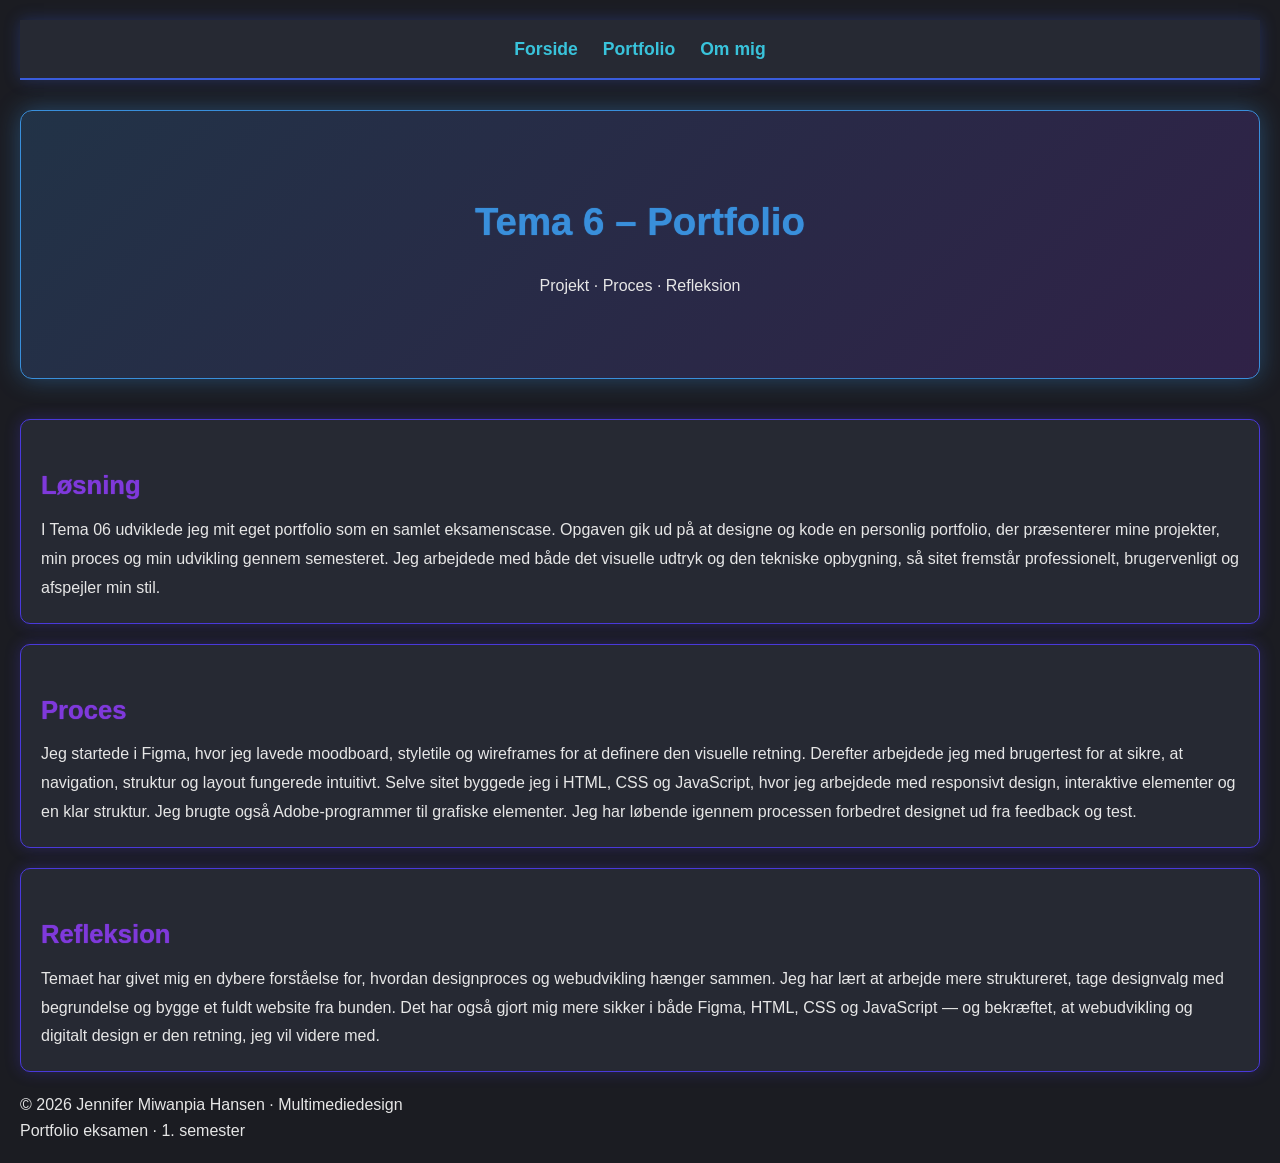
<file: tema06.html>
<!doctype html>
<html lang="da">
  <head>
    <meta charset="UTF-8" />
    <meta name="viewport" content="width=device-width, initial-scale=1.0" />
    <title>Tema 6 – Portfolio</title>
    <link rel="stylesheet" href="layout.css" />
    <link rel="stylesheet" href="style.css" />
    <link rel="icon" type="image/png" href="jennifavicon.png.jpg" />
  </head>

  <body>
    <!-- BURGER MENU IKON -->
    <div class="burger-menu" id="burger">
      <div></div>
      <div></div>
      <div></div>
    </div>

    <!-- NAVIGATION MED ID -->
    <nav id="nav-menu">
      <ul>
        <li><a href="index.html">Forside</a></li>
        <li><a href="portfolio.html">Portfolio</a></li>
        <li><a href="about.html">Om mig</a></li>
      </ul>
    </nav>

    <header class="gaming-header">
      <h1>Tema 6 – Portfolio</h1>
      <p>Projekt · Proces · Refleksion</p>
    </header>

    <section>
      <h2>Løsning</h2>
      <p>
        I Tema 06 udviklede jeg mit eget portfolio som en samlet eksamenscase. Opgaven gik ud på at designe og kode en personlig portfolio, der præsenterer mine projekter, min proces og min udvikling gennem semesteret. Jeg arbejdede med både det
        visuelle udtryk og den tekniske opbygning, så sitet fremstår professionelt, brugervenligt og afspejler min stil.
      </p>
    </section>

    <section>
      <h2>Proces</h2>
      <p>
        Jeg startede i Figma, hvor jeg lavede moodboard, styletile og wireframes for at definere den visuelle retning. Derefter arbejdede jeg med brugertest for at sikre, at navigation, struktur og layout fungerede intuitivt. Selve sitet byggede jeg
        i HTML, CSS og JavaScript, hvor jeg arbejdede med responsivt design, interaktive elementer og en klar struktur. Jeg brugte også Adobe‑programmer til grafiske elementer. Jeg har løbende igennem processen forbedret designet ud fra feedback og
        test.
      </p>
    </section>

    <section>
      <h2>Refleksion</h2>
      <p>
        Temaet har givet mig en dybere forståelse for, hvordan designproces og webudvikling hænger sammen. Jeg har lært at arbejde mere struktureret, tage designvalg med begrundelse og bygge et fuldt website fra bunden. Det har også gjort mig mere
        sikker i både Figma, HTML, CSS og JavaScript — og bekræftet, at webudvikling og digitalt design er den retning, jeg vil videre med.
      </p>
    </section>

    <footer class="gaming-footer">
      <p>© 2026 Jennifer Miwanpia Hansen · Multimediedesign</p>
      <p class="footer-small">Portfolio eksamen · 1. semester</p>
    </footer>

    <!-- JAVASCRIPT TIL BURGERMENU -->
    <script>
      const burger = document.getElementById("burger");
      const navMenu = document.getElementById("nav-menu").querySelector("ul");

      burger.addEventListener("click", () => {
        navMenu.classList.toggle("active");
      });
    </script>
  </body>
</html>
</file>
<file: layout.css>
/* ---------- LAYOUT / NAVIGATION / STRUKTUR ---------- */

/* Navigation */
nav {
  background-color: var(--bg-panel);
  padding: 15px 0;
  margin-bottom: 30px;
  border-bottom: 2px solid var(--royal-blue);
  box-shadow: 0 0 15px rgba(57, 92, 220, 0.3);
}

nav ul {
  list-style: none;
  display: flex;
  gap: 25px;
  justify-content: center;
}

nav a {
  text-decoration: none;
  color: var(--aqua);
  font-weight: bold;
  font-size: 1.1rem;
  transition: 0.2s;
}

nav a:hover {
  color: var(--blue-cyan);
  text-shadow: 0 0 1px var(--blue-cyan);
}

/* Burger menu */
.burger-menu {
  width: 35px;
  cursor: pointer;
  display: none;
  position: absolute;
  top: 20px;
  right: 20px;
  z-index: 9999;
}

.burger-menu div {
  width: 100%;
  height: 4px;
  background-color: var(--aqua);
  margin: 6px 0;
  border-radius: 2px;
  transition: 0.3s;
}

/* Gaming header layout */
.gaming-header {
  text-align: center;
  padding: 80px 20px;
  background: linear-gradient(135deg, #398fdb33, #7f39db33);
  border: 1px solid var(--blue-cyan);
  border-radius: 12px;
  box-shadow: 0 0 25px rgba(57, 143, 219, 0.4);
  margin-bottom: 40px;
}

/* Sections layout */
section {
  background: var(--bg-panel);
  padding: 20px;
  margin: 20px 0;
  border-radius: 10px;
  border: 1px solid var(--indigo);
  box-shadow: 0 0 15px rgba(74, 57, 219, 0.3);
  transition: 0.3s;
}

section:hover {
  transform: translateY(-3px);
  box-shadow: 0 0 25px rgba(63, 195, 219, 0.4);
}

/* ---------- MOBIL FIXES ---------- */
@media (max-width: 700px) {
  body {
    padding: 0;
    overflow-x: hidden;
  }

  /* Navigation */
  nav {
    width: 100%;
    box-sizing: border-box;
  }

  nav ul {
    display: none;
    flex-direction: column;
    gap: 15px;
    text-align: center;
    padding: 20px 0;
  }

  nav ul.active {
    display: flex;
  }

  .burger-menu {
    display: block;
    top: 15px;
    right: 20px;
  }

  /* Header fix */
  .gaming-header {
    padding: 40px 10px;
    margin: 0;
    width: 100%;
    box-sizing: border-box;
  }

  /* Section fix */
  section {
    margin: 10px 0;
    padding: 15px;
    width: 100%;
    box-sizing: border-box;
  }

  /* Grid fix */
  .tema-grid {
    grid-template-columns: 1fr;
    width: 100%;
    padding: 0;
    margin: 0 auto;
    box-sizing: border-box;
  }

  .tema-grid section {
    width: 100%;
    margin: 10px 0;
    padding: 15px;
    box-sizing: border-box;
  }
}

/* Ekstra lille skærm */
@media (max-width: 600px) {
  body {
    padding: 10px;
  }
}

/* ---------- DESKTOP GRID ---------- */
.tema-grid {
  display: grid;
  grid-template-columns: repeat(2, 1fr);
  gap: 25px;
  margin-top: 40px;
}
/* ---------- MOBIL GRID FIX (SKAL LIGGE ALLERNEDERST) ---------- */
@media (max-width: 700px) {
  .tema-grid {
    grid-template-columns: 1fr !important;
    width: 100%;
    padding: 0;
    margin: 0 auto;
  }

  .tema-grid section {
    width: 100%;
    margin: 10px 0;
    padding: 15px;
    box-sizing: border-box;
  }
}
@media (max-width: 700px) {
  .gaming-header {
    margin-bottom: 50px; /* mere luft */
  }
}
</file>
<file: style.css>
/* ---------- FARVER ---------- */
:root {
  --blue-cyan: #398fdb;
  --indigo: #4a39db;
  --aqua: #39c3db;
  --purple: #7f39db;
  --royal-blue: #395cdc;

  --bg-dark: #1b1c22;
  --bg-panel: #262933;
  --text-light: #e6e6e6;
}

/* ---------- GENERELT ---------- */
* {
  margin: 0;
  padding: 0;
  box-sizing: border-box;
  font-family: Arial, Helvetica, sans-serif;
}

body {
  background-color: var(--bg-dark);
  color: var(--text-light);
  line-height: 1.6;
  padding: 20px;
}

/* ---------- OVERSKRIFTER ---------- */
h1 {
  text-align: center;
  margin-bottom: 20px;
  font-size: 2.4rem;
  color: var(--blue-cyan);
  text-shadow: 0 0 1px var(--blue-cyan);
}

h2 {
  margin-top: 25px;
  margin-bottom: 10px;
  font-size: 1.6rem;
  color: var(--purple);
  text-shadow: 0 0 1px var(--purple);
}

/* ---------- LINKS ---------- */
a {
  color: var(--aqua);
}

a:hover {
  text-decoration: underline;
  text-shadow: 0 0 1px var(--aqua);
}

/* ---------- BILLEDER ---------- */
img {
  display: block;
  margin: 20px auto;
  border-radius: 8px;
  border: 2px solid var(--royal-blue);
  box-shadow: 0 0 15px rgba(57, 92, 220, 0.4);
}

.small-img {
  max-width: 200px;
}

.tema2-billede,
.tema3-billede {
  max-width: 600px;
  width: 90%;
  display: block;
  margin: 30px auto;
  border-radius: 10px;
  border: 2px solid var(--blue-cyan);
  box-shadow: 0 0 25px rgba(57, 143, 219, 0.4);
}

/* ---------- KNAPPER ---------- */
.start-btn {
  display: inline-block;
  padding: 12px 30px;
  background-color: var(--blue-cyan);
  color: var(--bg-dark);
  font-weight: bold;
  font-size: 1.2rem;
  border-radius: 8px;
  text-decoration: none;
  box-shadow: 0 0 15px var(--blue-cyan);
  transition: 0.3s;
}

.start-btn:hover {
  background-color: var(--aqua);
  box-shadow: 0 0 25px var(--aqua);
  transform: scale(1.05);
}

/* ---------- ABOUT SCROLL ---------- */
.about-scroll {
  max-height: 350px;
  overflow-y: auto;
  padding-right: 10px;
  margin: 20px auto;
  width: 90%;
}

.about-scroll::-webkit-scrollbar {
  width: 10px;
}

.about-scroll::-webkit-scrollbar-thumb {
  background: var(--blue-cyan);
  border-radius: 10px;
}

.about-scroll::-webkit-scrollbar-track {
  background: var(--bg-panel);
}

.tema4-billede {
  width: 100%;
  max-width: 600px;
  display: block;
  margin: 20px auto;
  border-radius: 10px;
  box-shadow: 0 0 20px rgba(0, 0, 0, 0.3);
}

/* Tema 05 billede */
.tema5-billede {
  max-width: 600px;
  width: 90%;
  display: block;
  margin: 30px auto;
  border-radius: 10px;
  border: 2px solid var(--blue-cyan);
  box-shadow: 0 0 25px rgba(57, 143, 219, 0.4);
}

section p {
  line-height: 1.8;
}

/* ------------------------------------------------ */
/* ---------- NYE, RENE SELFIE-REGLER ---------- */
/* ------------------------------------------------ */

.forside-selfie,
.about-selfie {
  display: block;
  margin: 30px auto;
  width: 240px; /* mindre og ens størrelse */
  height: 240px;
  border-radius: 50%;
  border: 8px solid var(--blue-cyan);
  object-fit: cover;
  object-position: center;
  background-color: var(--bg-dark);
  box-shadow:
    0 0 25px rgba(57, 143, 219, 0.8),
    0 0 60px rgba(57, 143, 219, 0.5),
    0 0 90px rgba(127, 57, 219, 0.4);
}

/* Mobil-version */
@media (max-width: 700px) {
  .forside-selfie,
  .about-selfie {
    width: 160px;
    height: 160px;
    border-width: 6px;
  }
}

/* ---------- PORTFOLIO BILLEDER ---------- */
.portfolio-billede {
  max-width: 600px;
  width: 90%;
  display: block;
  margin: 30px auto;
  border-radius: 10px;
  border: 2px solid var(--blue-cyan);
  box-shadow: 0 0 25px rgba(57, 143, 219, 0.4);
}
</file>
